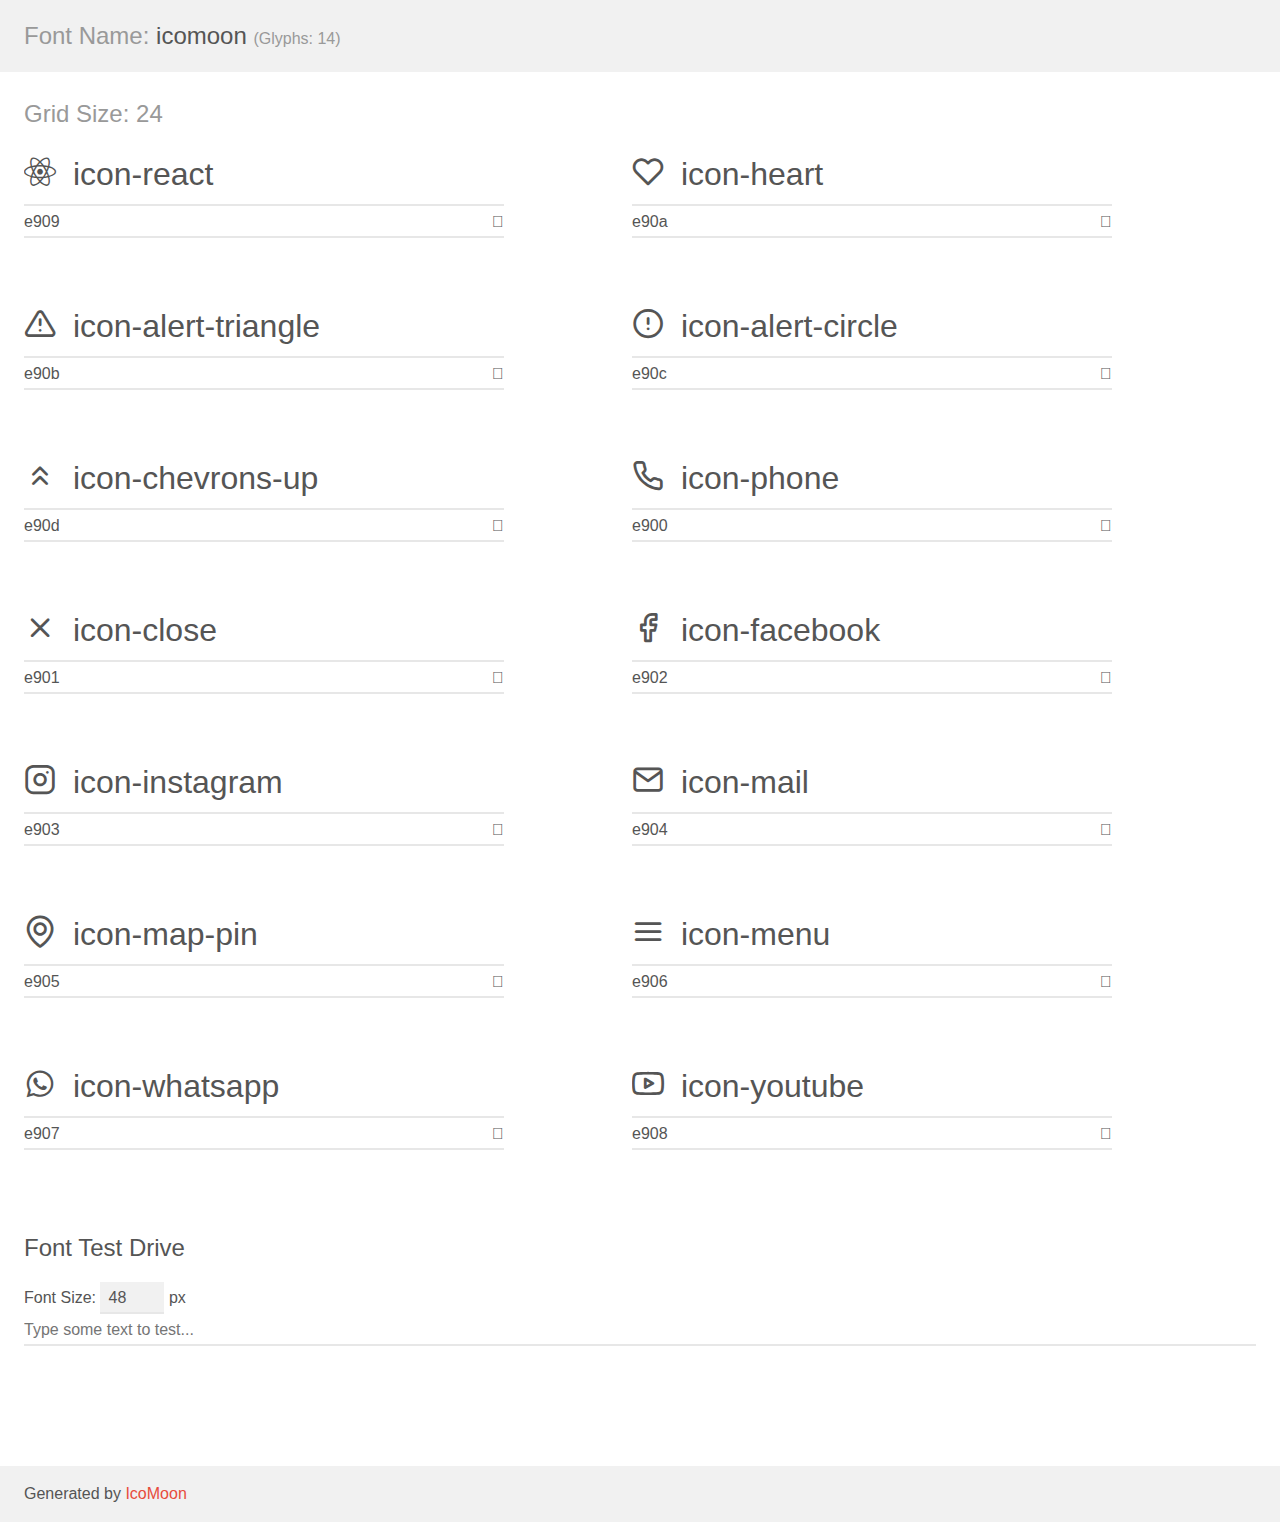
<file: assets/icons/icomoon/demo.html>
<!doctype html>
<html>
<head>
    <meta charset="utf-8">
    <title>IcoMoon Demo</title>
    <meta name="description" content="An Icon Font Generated By IcoMoon.io">
    <meta name="viewport" content="width=device-width, initial-scale=1">
    <link rel="stylesheet" href="demo-files/demo.css">
    <link rel="stylesheet" href="style.css"></head>
<body>
    <div class="bgc1 clearfix">
        <h1 class="mhmm mvm"><span class="fgc1">Font Name:</span> icomoon <small class="fgc1">(Glyphs:&nbsp;14)</small></h1>
    </div>
    <div class="clearfix mhl ptl">
        <h1 class="mvm mtn fgc1">Grid Size: 24</h1>
        <div class="glyph fs1">
            <div class="clearfix bshadow0 pbs">
                <span class="icon-react"></span>
                <span class="mls"> icon-react</span>
            </div>
            <fieldset class="fs0 size1of1 clearfix hidden-false">
                <input type="text" readonly value="e909" class="unit size1of2" />
                <input type="text" maxlength="1" readonly value="&#xe909;" class="unitRight size1of2 talign-right" />
            </fieldset>
            <div class="fs0 bshadow0 clearfix hidden-true">
                <span class="unit pvs fgc1">liga: </span>
                <input type="text" readonly value="" class="liga unitRight" />
            </div>
        </div>
        <div class="glyph fs1">
            <div class="clearfix bshadow0 pbs">
                <span class="icon-heart"></span>
                <span class="mls"> icon-heart</span>
            </div>
            <fieldset class="fs0 size1of1 clearfix hidden-false">
                <input type="text" readonly value="e90a" class="unit size1of2" />
                <input type="text" maxlength="1" readonly value="&#xe90a;" class="unitRight size1of2 talign-right" />
            </fieldset>
            <div class="fs0 bshadow0 clearfix hidden-true">
                <span class="unit pvs fgc1">liga: </span>
                <input type="text" readonly value="" class="liga unitRight" />
            </div>
        </div>
        <div class="glyph fs1">
            <div class="clearfix bshadow0 pbs">
                <span class="icon-alert-triangle"></span>
                <span class="mls"> icon-alert-triangle</span>
            </div>
            <fieldset class="fs0 size1of1 clearfix hidden-false">
                <input type="text" readonly value="e90b" class="unit size1of2" />
                <input type="text" maxlength="1" readonly value="&#xe90b;" class="unitRight size1of2 talign-right" />
            </fieldset>
            <div class="fs0 bshadow0 clearfix hidden-true">
                <span class="unit pvs fgc1">liga: </span>
                <input type="text" readonly value="" class="liga unitRight" />
            </div>
        </div>
        <div class="glyph fs1">
            <div class="clearfix bshadow0 pbs">
                <span class="icon-alert-circle"></span>
                <span class="mls"> icon-alert-circle</span>
            </div>
            <fieldset class="fs0 size1of1 clearfix hidden-false">
                <input type="text" readonly value="e90c" class="unit size1of2" />
                <input type="text" maxlength="1" readonly value="&#xe90c;" class="unitRight size1of2 talign-right" />
            </fieldset>
            <div class="fs0 bshadow0 clearfix hidden-true">
                <span class="unit pvs fgc1">liga: </span>
                <input type="text" readonly value="" class="liga unitRight" />
            </div>
        </div>
        <div class="glyph fs1">
            <div class="clearfix bshadow0 pbs">
                <span class="icon-chevrons-up"></span>
                <span class="mls"> icon-chevrons-up</span>
            </div>
            <fieldset class="fs0 size1of1 clearfix hidden-false">
                <input type="text" readonly value="e90d" class="unit size1of2" />
                <input type="text" maxlength="1" readonly value="&#xe90d;" class="unitRight size1of2 talign-right" />
            </fieldset>
            <div class="fs0 bshadow0 clearfix hidden-true">
                <span class="unit pvs fgc1">liga: </span>
                <input type="text" readonly value="" class="liga unitRight" />
            </div>
        </div>
        <div class="glyph fs1">
            <div class="clearfix bshadow0 pbs">
                <span class="icon-phone"></span>
                <span class="mls"> icon-phone</span>
            </div>
            <fieldset class="fs0 size1of1 clearfix hidden-false">
                <input type="text" readonly value="e900" class="unit size1of2" />
                <input type="text" maxlength="1" readonly value="&#xe900;" class="unitRight size1of2 talign-right" />
            </fieldset>
            <div class="fs0 bshadow0 clearfix hidden-true">
                <span class="unit pvs fgc1">liga: </span>
                <input type="text" readonly value="" class="liga unitRight" />
            </div>
        </div>
        <div class="glyph fs1">
            <div class="clearfix bshadow0 pbs">
                <span class="icon-close"></span>
                <span class="mls"> icon-close</span>
            </div>
            <fieldset class="fs0 size1of1 clearfix hidden-false">
                <input type="text" readonly value="e901" class="unit size1of2" />
                <input type="text" maxlength="1" readonly value="&#xe901;" class="unitRight size1of2 talign-right" />
            </fieldset>
            <div class="fs0 bshadow0 clearfix hidden-true">
                <span class="unit pvs fgc1">liga: </span>
                <input type="text" readonly value="" class="liga unitRight" />
            </div>
        </div>
        <div class="glyph fs1">
            <div class="clearfix bshadow0 pbs">
                <span class="icon-facebook"></span>
                <span class="mls"> icon-facebook</span>
            </div>
            <fieldset class="fs0 size1of1 clearfix hidden-false">
                <input type="text" readonly value="e902" class="unit size1of2" />
                <input type="text" maxlength="1" readonly value="&#xe902;" class="unitRight size1of2 talign-right" />
            </fieldset>
            <div class="fs0 bshadow0 clearfix hidden-true">
                <span class="unit pvs fgc1">liga: </span>
                <input type="text" readonly value="" class="liga unitRight" />
            </div>
        </div>
        <div class="glyph fs1">
            <div class="clearfix bshadow0 pbs">
                <span class="icon-instagram"></span>
                <span class="mls"> icon-instagram</span>
            </div>
            <fieldset class="fs0 size1of1 clearfix hidden-false">
                <input type="text" readonly value="e903" class="unit size1of2" />
                <input type="text" maxlength="1" readonly value="&#xe903;" class="unitRight size1of2 talign-right" />
            </fieldset>
            <div class="fs0 bshadow0 clearfix hidden-true">
                <span class="unit pvs fgc1">liga: </span>
                <input type="text" readonly value="" class="liga unitRight" />
            </div>
        </div>
        <div class="glyph fs1">
            <div class="clearfix bshadow0 pbs">
                <span class="icon-mail"></span>
                <span class="mls"> icon-mail</span>
            </div>
            <fieldset class="fs0 size1of1 clearfix hidden-false">
                <input type="text" readonly value="e904" class="unit size1of2" />
                <input type="text" maxlength="1" readonly value="&#xe904;" class="unitRight size1of2 talign-right" />
            </fieldset>
            <div class="fs0 bshadow0 clearfix hidden-true">
                <span class="unit pvs fgc1">liga: </span>
                <input type="text" readonly value="" class="liga unitRight" />
            </div>
        </div>
        <div class="glyph fs1">
            <div class="clearfix bshadow0 pbs">
                <span class="icon-map-pin"></span>
                <span class="mls"> icon-map-pin</span>
            </div>
            <fieldset class="fs0 size1of1 clearfix hidden-false">
                <input type="text" readonly value="e905" class="unit size1of2" />
                <input type="text" maxlength="1" readonly value="&#xe905;" class="unitRight size1of2 talign-right" />
            </fieldset>
            <div class="fs0 bshadow0 clearfix hidden-true">
                <span class="unit pvs fgc1">liga: </span>
                <input type="text" readonly value="" class="liga unitRight" />
            </div>
        </div>
        <div class="glyph fs1">
            <div class="clearfix bshadow0 pbs">
                <span class="icon-menu"></span>
                <span class="mls"> icon-menu</span>
            </div>
            <fieldset class="fs0 size1of1 clearfix hidden-false">
                <input type="text" readonly value="e906" class="unit size1of2" />
                <input type="text" maxlength="1" readonly value="&#xe906;" class="unitRight size1of2 talign-right" />
            </fieldset>
            <div class="fs0 bshadow0 clearfix hidden-true">
                <span class="unit pvs fgc1">liga: </span>
                <input type="text" readonly value="" class="liga unitRight" />
            </div>
        </div>
        <div class="glyph fs1">
            <div class="clearfix bshadow0 pbs">
                <span class="icon-whatsapp"></span>
                <span class="mls"> icon-whatsapp</span>
            </div>
            <fieldset class="fs0 size1of1 clearfix hidden-false">
                <input type="text" readonly value="e907" class="unit size1of2" />
                <input type="text" maxlength="1" readonly value="&#xe907;" class="unitRight size1of2 talign-right" />
            </fieldset>
            <div class="fs0 bshadow0 clearfix hidden-true">
                <span class="unit pvs fgc1">liga: </span>
                <input type="text" readonly value="" class="liga unitRight" />
            </div>
        </div>
        <div class="glyph fs1">
            <div class="clearfix bshadow0 pbs">
                <span class="icon-youtube"></span>
                <span class="mls"> icon-youtube</span>
            </div>
            <fieldset class="fs0 size1of1 clearfix hidden-false">
                <input type="text" readonly value="e908" class="unit size1of2" />
                <input type="text" maxlength="1" readonly value="&#xe908;" class="unitRight size1of2 talign-right" />
            </fieldset>
            <div class="fs0 bshadow0 clearfix hidden-true">
                <span class="unit pvs fgc1">liga: </span>
                <input type="text" readonly value="" class="liga unitRight" />
            </div>
        </div>
    </div>

    <!--[if gt IE 8]><!-->
    <div class="mhl clearfix mbl">
        <h1>Font Test Drive</h1>
        <label>
            Font Size: <input id="fontSize" type="number" class="textbox0 mbm"
            min="8" value="48" />
            px
        </label>
        <input id="testText" type="text" class="phl size1of1 mvl"
        placeholder="Type some text to test..." value=""/>
        <div id="testDrive" class="icon-" style="font-family: icomoon">&nbsp;
        </div>
    </div>
    <!--<![endif]-->
    <div class="bgc1 clearfix">
        <p class="mhl">Generated by <a href="https://icomoon.io/app">IcoMoon</a></p>
    </div>

    <script src="demo-files/demo.js"></script>
</body>
</html>
</file>
<file: assets/icons/icomoon/demo-files/demo.css>
body {
  padding: 0;
  margin: 0;
  font-family: sans-serif;
  font-size: 1em;
  line-height: 1.5;
  color: #555;
  background: #fff;
}
h1 {
  font-size: 1.5em;
  font-weight: normal;
}
small {
  font-size: .66666667em;
}
a {
  color: #e74c3c;
  text-decoration: none;
}
a:hover, a:focus {
  box-shadow: 0 1px #e74c3c;
}
.bshadow0, input {
  box-shadow: inset 0 -2px #e7e7e7;
}
input:hover {
  box-shadow: inset 0 -2px #ccc;
}
input, fieldset {
  font-family: sans-serif;
  font-size: 1em;
  margin: 0;
  padding: 0;
  border: 0;
}
input {
  color: inherit;
  line-height: 1.5;
  height: 1.5em;
  padding: .25em 0;
}
input:focus {
  outline: none;
  box-shadow: inset 0 -2px #449fdb;
}
.glyph {
  font-size: 16px;
  width: 15em;
  padding-bottom: 1em;
  margin-right: 4em;
  margin-bottom: 1em;
  float: left;
  overflow: hidden;
}
.liga {
  width: 80%;
  width: calc(100% - 2.5em);
}
.talign-right {
  text-align: right;
}
.talign-center {
  text-align: center;
}
.bgc1 {
  background: #f1f1f1;
}
.fgc1 {
  color: #999;
}
.fgc0 {
  color: #000;
}
p {
  margin-top: 1em;
  margin-bottom: 1em;
}
.mvm {
  margin-top: .75em;
  margin-bottom: .75em;
}
.mtn {
  margin-top: 0;
}
.mtl, .mal {
  margin-top: 1.5em;
}
.mbl, .mal {
  margin-bottom: 1.5em;
}
.mal, .mhl {
  margin-left: 1.5em;
  margin-right: 1.5em;
}
.mhmm {
  margin-left: 1em;
  margin-right: 1em;
}
.mls {
  margin-left: .25em;
}
.ptl {
  padding-top: 1.5em;
}
.pbs, .pvs {
  padding-bottom: .25em;
}
.pvs, .pts {
  padding-top: .25em;
}
.unit {
  float: left;
}
.unitRight {
  float: right;
}
.size1of2 {
  width: 50%;
}
.size1of1 {
  width: 100%;
}
.clearfix:before, .clearfix:after {
  content: " ";
  display: table;
}
.clearfix:after {
  clear: both;
}
.hidden-true {
  display: none;
}
.textbox0 {
  width: 3em;
  background: #f1f1f1;
  padding: .25em .5em;
  line-height: 1.5;
  height: 1.5em;
}
#testDrive {
  display: block;
  padding-top: 24px;
  line-height: 1.5;
}
.fs0 {
  font-size: 16px;
}
.fs1 {
  font-size: 32px;
}
</file>
<file: assets/icons/icomoon/style.css>
@font-face {
  font-family: 'icomoon';
  src:  url('fonts/icomoon.eot?uqgh3q');
  src:  url('fonts/icomoon.eot?uqgh3q#iefix') format('embedded-opentype'),
    url('fonts/icomoon.ttf?uqgh3q') format('truetype'),
    url('fonts/icomoon.woff?uqgh3q') format('woff'),
    url('fonts/icomoon.svg?uqgh3q#icomoon') format('svg');
  font-weight: normal;
  font-style: normal;
  font-display: block;
}

[class^="icon-"], [class*=" icon-"] {
  /* use !important to prevent issues with browser extensions that change fonts */
  font-family: 'icomoon' !important;
  speak: never;
  font-style: normal;
  font-weight: normal;
  font-variant: normal;
  text-transform: none;
  line-height: 1;

  /* Better Font Rendering =========== */
  -webkit-font-smoothing: antialiased;
  -moz-osx-font-smoothing: grayscale;
}

.icon-react:before {
  content: "\e909";
}
.icon-heart:before {
  content: "\e90a";
}
.icon-alert-triangle:before {
  content: "\e90b";
}
.icon-alert-circle:before {
  content: "\e90c";
}
.icon-chevrons-up:before {
  content: "\e90d";
}
.icon-phone:before {
  content: "\e900";
}
.icon-close:before {
  content: "\e901";
}
.icon-facebook:before {
  content: "\e902";
}
.icon-instagram:before {
  content: "\e903";
}
.icon-mail:before {
  content: "\e904";
}
.icon-map-pin:before {
  content: "\e905";
}
.icon-menu:before {
  content: "\e906";
}
.icon-whatsapp:before {
  content: "\e907";
}
.icon-youtube:before {
  content: "\e908";
}
</file>
